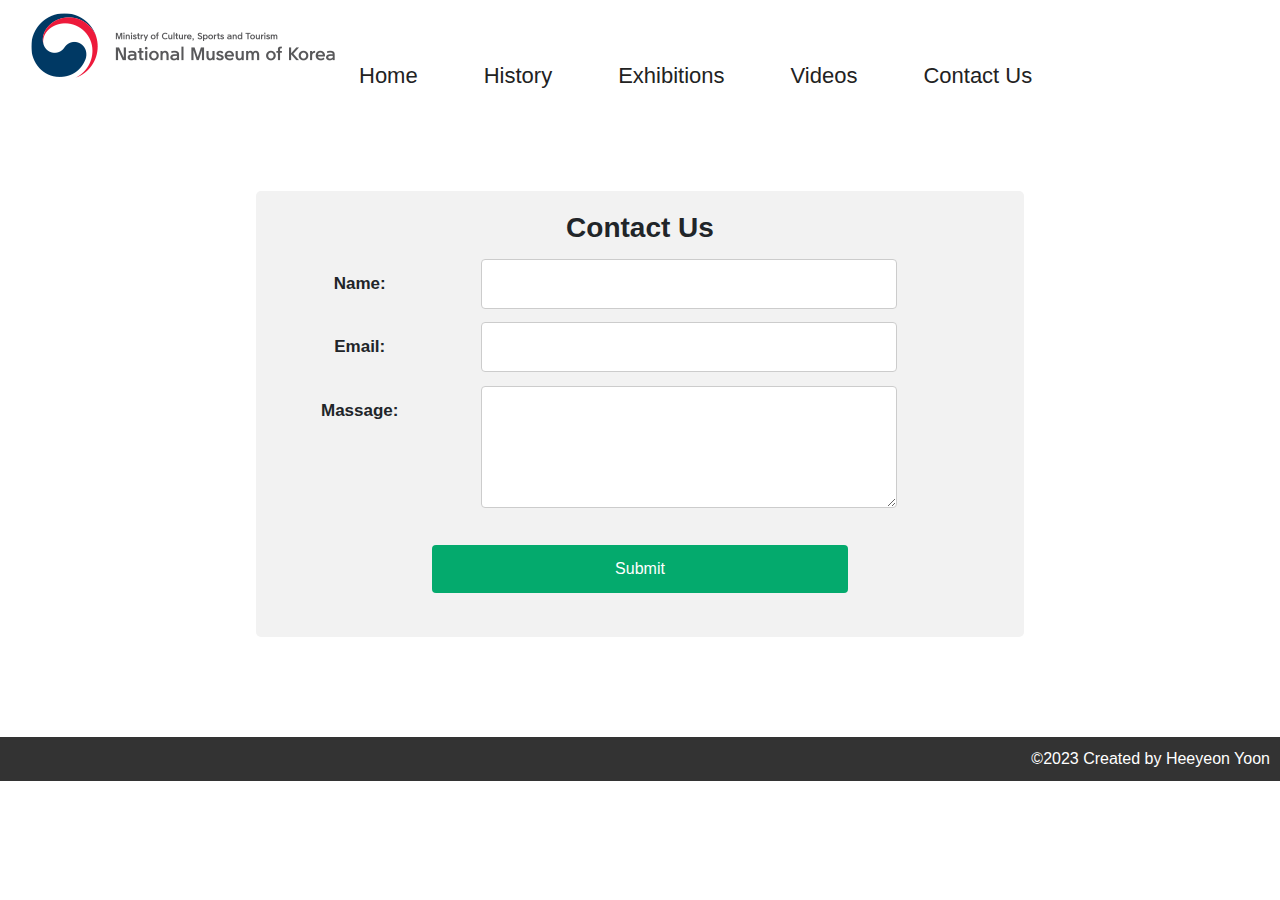
<file: WebDevelopment_Assignment/html/contactus.html>
<!DOCTYPE html>
<html lang="en">
<head>
    <link rel="stylesheet"
    href="https://cdn.jsdelivr.net/npm/bootstrap@4.3.1/dist/css/bootstrap.min.css" integrity="sha384-
    ggOyR0iXCbMQv3Xipma34MD+dH/1fQ784/j6cY/iJTQUOhcWr7x9JvoRxT2MZw1T"
    crossorigin="anonymous">
    <link rel="stylesheet" href="../css/style.css">
    <meta charset="UTF-8">
    <meta name="viewport" content="width=device-width, initial-scale=1.0">
    <title>Contact Us</title>
</head>
<body>
    <header>
        <nav class="navbar navbar-expand-lg bg-body-tertiary">
            <div class="container-fluid">
              <a class="navbar-brand" href="../index.html"><img src="../images/header_logo.png" alt="Image of the logo"/></a>
              <button class="navbar-toggler" type="button" data-bs-toggle="collapse" data-bs-target="#navbarSupportedContent" aria-controls="navbarSupportedContent" aria-expanded="false" aria-label="Toggle navigation">
                <span class="navbar-toggler-icon"></span>
              </button>
              <div class="collapse navbar-collapse" id="navbarSupportedContent">
                <ul class="navbar-nav me-auto mb-2 mb-lg-0">
                  <li class="nav-item">
                    <a class="nav-link active" aria-current="page" href="../index.html">Home</a>
                  </li>
                  <li class="nav-item">
                    <a class="nav-link" href="facts.html">History</a>
                  </li>
                  <li class="nav-item">
                    <a class="nav-link" href="Exhibitions.html">Exhibitions</a>
                  </li>
                  <li class="nav-item">
                    <a class="nav-link" href="videos.html">Videos</a>
                  </li>
                  <li class="nav-item">
                    <a class="nav-link" href="contactus.html">Contact Us</a>
                  </li>
                </ul>
              </div>
            </div>
        </nav>
    </header>
    <center>
    <div class="contactUs">
        <section>
          <h3 id="titContact">Contact Us</h3>
          <form onsubmit="return validateForm()">
            <div class="row">
                <div class="col-25">
                    <label for="fname" class="labCont">Name:</label><br>
                </div>
                <div class="col-75">
                    <input type="text" id="fname" name="fname"><br>
                </div>
            </div>

            <div class="row">
                <div class="col-25">
                    <label for="femail" class="labCont">Email:</label><br>
                </div>
                <div class="col-75">
                    <input type="text" id="femail" name="femail"><br>
                </div>    
            </div>

            <div class="row">
                <div class="col-25">
                    <label for="fmsg" class="labCont">Massage:</label><br>
                </div>
                <div class="col-75">
                    <textarea id="fmsg" name="fmsg" rows="4" cols="50" maxlength="50"></textarea><br>
                </div>
            </div>

            <div class="row">
                <input type="submit" value="Submit" id="btnCont">
            </div>


          </form>
          <br>
        </section>
    </div>
    </center>
    <footer>
        <p>©2023 Created by Heeyeon Yoon</p>
    </footer>
    <script src="https://cdn.jsdelivr.net/npm/bootstrap@5.3.2/dist/js/bootstrap.bundle.min.js"
    integrity="sha384-C6RzsynM9kWDrMNeT87bh95OGNyZPhcTNXj1NW7RuBCsyN/o0jlpcV8Qyq46cDf
    L" crossorigin="anonymous"></script>
    <script src="../javascript/main.js"></script>

  
</body>
</html>
</file>
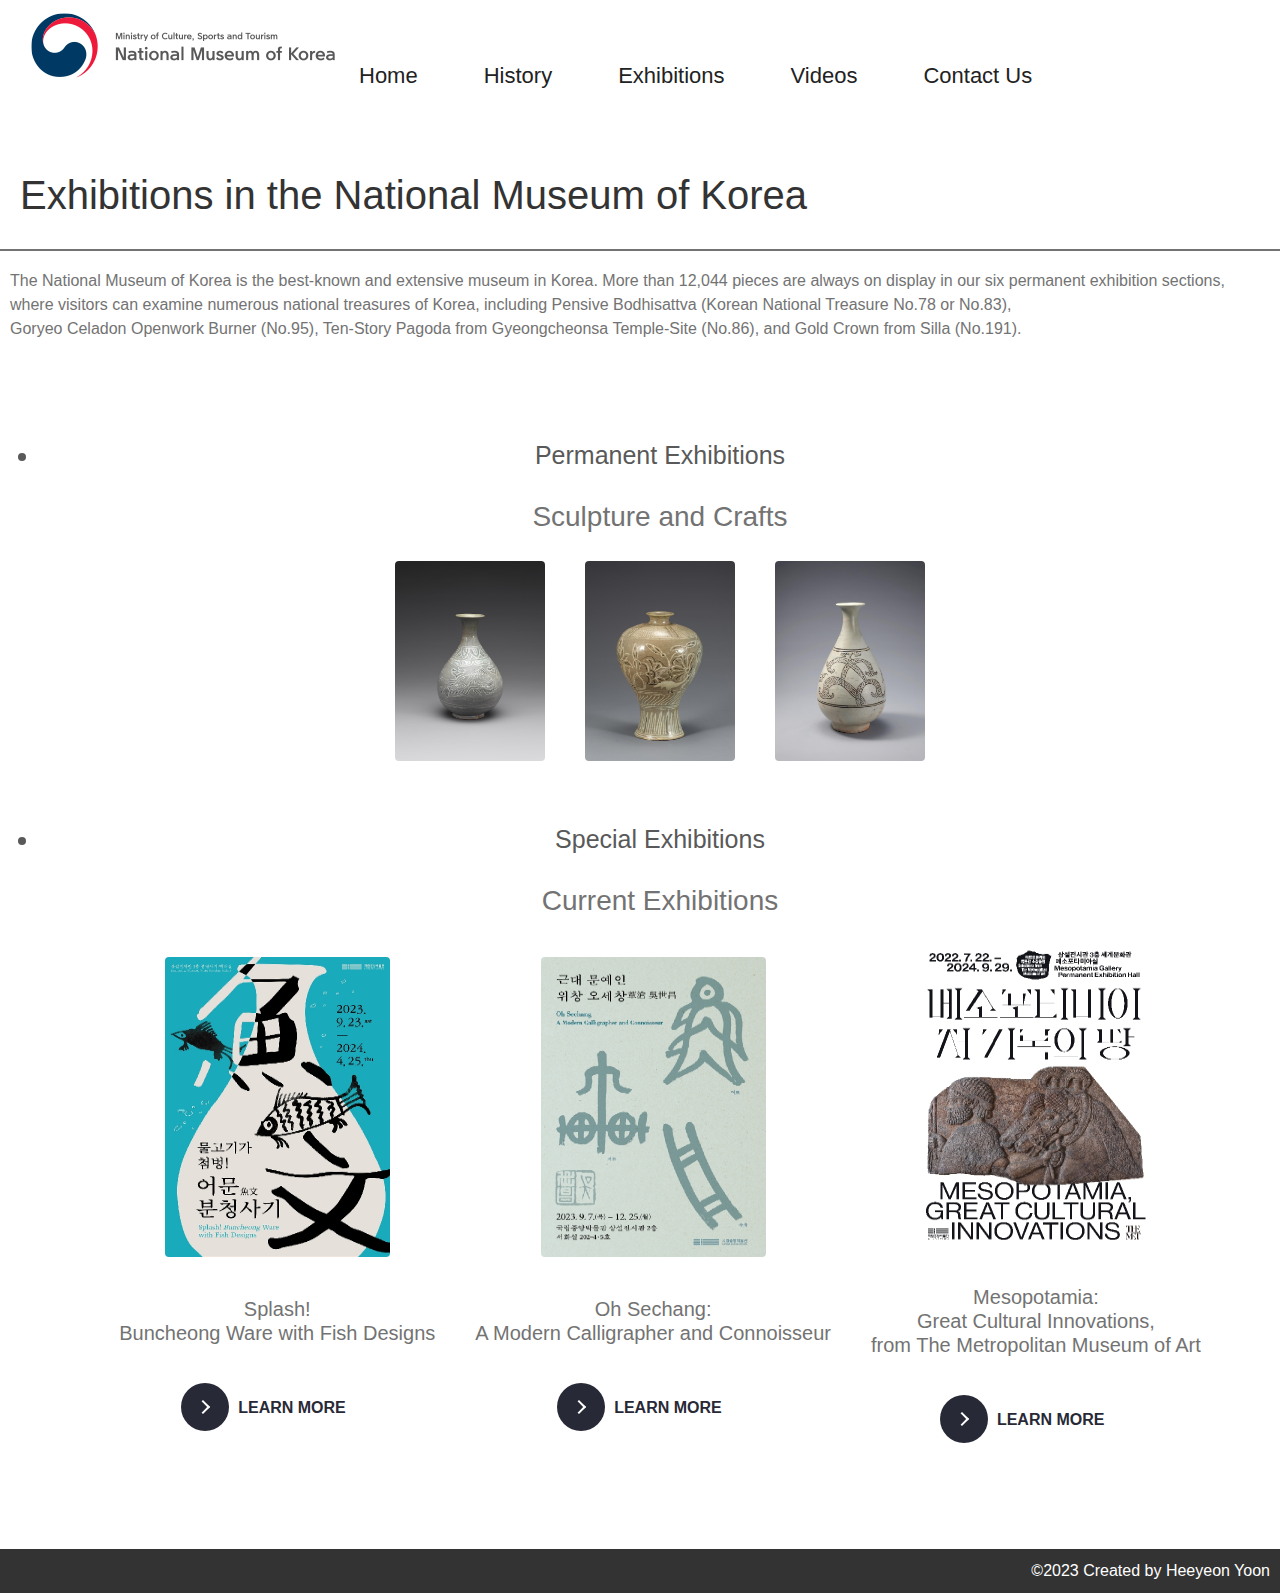
<file: WebDevelopment_Assignment/html/Exhibitions.html>
<!DOCTYPE html>
<html lang="en">
<head>
    <link rel="stylesheet"
    href="https://cdn.jsdelivr.net/npm/bootstrap@4.3.1/dist/css/bootstrap.min.css" integrity="sha384-
    ggOyR0iXCbMQv3Xipma34MD+dH/1fQ784/j6cY/iJTQUOhcWr7x9JvoRxT2MZw1T"
    crossorigin="anonymous">
    <link rel="stylesheet" href="../css/style.css">
    <meta charset="UTF-8">
    <meta name="viewport" content="width=device-width, initial-scale=1.0">
    <title>National Museum of South Korea - Exhibitions</title>
</head>
<body>
    <nav class="navbar navbar-expand-lg bg-body-tertiary">
        <div class="container-fluid">
          <a class="navbar-brand" href="../index.html"><img src="../images/header_logo.png" alt="Image of the logo"/></a>
          <button class="navbar-toggler" type="button" data-bs-toggle="collapse" data-bs-target="#navbarSupportedContent" aria-controls="navbarSupportedContent" aria-expanded="false" aria-label="Toggle navigation">
            <span class="navbar-toggler-icon"></span>
          </button>
          <div class="collapse navbar-collapse" id="navbarSupportedContent">
            <ul class="navbar-nav me-auto mb-2 mb-lg-0">
              <li class="nav-item">
                <a class="nav-link active" aria-current="page" href="../index.html">Home</a>
              </li>
              <li class="nav-item">
                <a class="nav-link" href="facts.html">History</a>
              </li>
              <li class="nav-item">
                <a class="nav-link" href="Exhibitions.html">Exhibitions</a>
              </li>
              <li class="nav-item">
                <a class="nav-link" href="videos.html">Videos</a>
              </li>
              <li class="nav-item">
                <a class="nav-link" href="contactus.html">Contact Us</a>
              </li>
            </ul>
          </div>
        </div>
    </nav>
    <header>
        <h1 class="title_page">Exhibitions in the National Museum of Korea</h1>
    </header>
    <p class="exh">The National Museum of Korea is the best-known and extensive museum in Korea. More than 12,044 pieces are always on display in our six permanent exhibition sections, <br>where visitors can examine numerous national treasures of Korea, including Pensive Bodhisattva (Korean National Treasure No.78 or No.83), <br>Goryeo Celadon Openwork Burner (No.95), Ten-Story Pagoda from Gyeongcheonsa Temple-Site (No.86), and Gold Crown from Silla (No.191).</p>
    <ul class="exh_list">
        <center>
          <div>
            <li>Permanent Exhibitions</li>
              <div class="indexTable">
                <h3>Sculpture and Crafts</h3>
                  <table class="exh_table">
                    <tr>
                      <td>
                        <img src="../images/thumb1.jpeg" class="rounded mx-auto d-block my_img" alt="Image of a Buncheong Jar" width="150" height="200"/>
                      </td>

                      <td>
                          <img src="../images/thumb2.jpeg" class="rounded mx-auto d-block my_img" alt="Image of a Buncheong Jar" width="150" height="200"/>
                      </td>
                      
                      <td>
                          <img src="../images/thumb3.jpeg" class="rounded mx-auto d-block my_img" alt="Image of a Buncheong Jar" width="150" height="200"/>
                      </td>
                    </tr>
                  </table>            
              </div>
          </div>
          <div>
            <li>Special Exhibitions</li>
            <div class="indexTable">
              <h3>Current Exhibitions</h3>
                <table class="exh_table" id="s_exh_table">
                  <tr>
                    <td>
                      <img src="../images/s_exhibition3.jpeg" class="rounded mx-auto d-block my_img" alt="Image of exhibition: Buncheong Ware with Fish Designs" width="225" height="300"/>
                      <h3>Splash! <br>Buncheong Ware with Fish Designs</h3>
                      <h2 id="message1" class="exh_info"></h2>
                      <button onclick="getDate1()" class="learn-more">
                          <span class="circle" aria-hidden="true">
                            <span class="icon arrow"></span>
                          </span>
                          <span class="button-text">Learn More</span>
                      </button>
                    </td>

                    <td>
                      <img src="../images/s_exhibition2.jpeg" class="rounded mx-auto d-block my_img" alt="Image of exhibition: A Modern Calligrapher and Connoisseur" width="225" height="300"/>
                      <h3>Oh Sechang: <br>A Modern Calligrapher and Connoisseur</h3>
                      <h2 id="message2" class="exh_info"></h2>
                      <button onclick="getDate2()" class="learn-more">
                          <span class="circle" aria-hidden="true">
                            <span class="icon arrow"></span>
                          </span>
                          <span class="button-text">Learn More</span>
                      </button>
                    </td>

                    <td>
                      <img src="../images/s_exhibition1.jpeg" class="rounded mx-auto d-block my_img" alt="Image of exhibition: Selections from The Metropolitan Museum of Art" width="225" height="300"/>
                      <h3>Mesopotamia: <br>Great Cultural Innovations, <br>from The Metropolitan Museum of Art</h3>
                      <h2 id="message3" class="exh_info"></h2>
                      <button onclick="getDate3()" class="learn-more">
                          <span class="circle" aria-hidden="true">
                            <span class="icon arrow"></span>
                          </span>
                          <span class="button-text">Learn More</span>
                      </button>
                    </td>
                  </tr>
                </table>            
            </div>
          </div>
        </center>
    </ul>
    
    <footer>
        <p>©2023 Created by Heeyeon Yoon</p>
    </footer>
    <script src="https://cdn.jsdelivr.net/npm/bootstrap@5.3.2/dist/js/bootstrap.bundle.min.js"
    integrity="sha384-C6RzsynM9kWDrMNeT87bh95OGNyZPhcTNXj1NW7RuBCsyN/o0jlpcV8Qyq46cDf
    L" crossorigin="anonymous"></script>
    <script src="../javascript/main.js"></script>
</body>
</html>
</file>
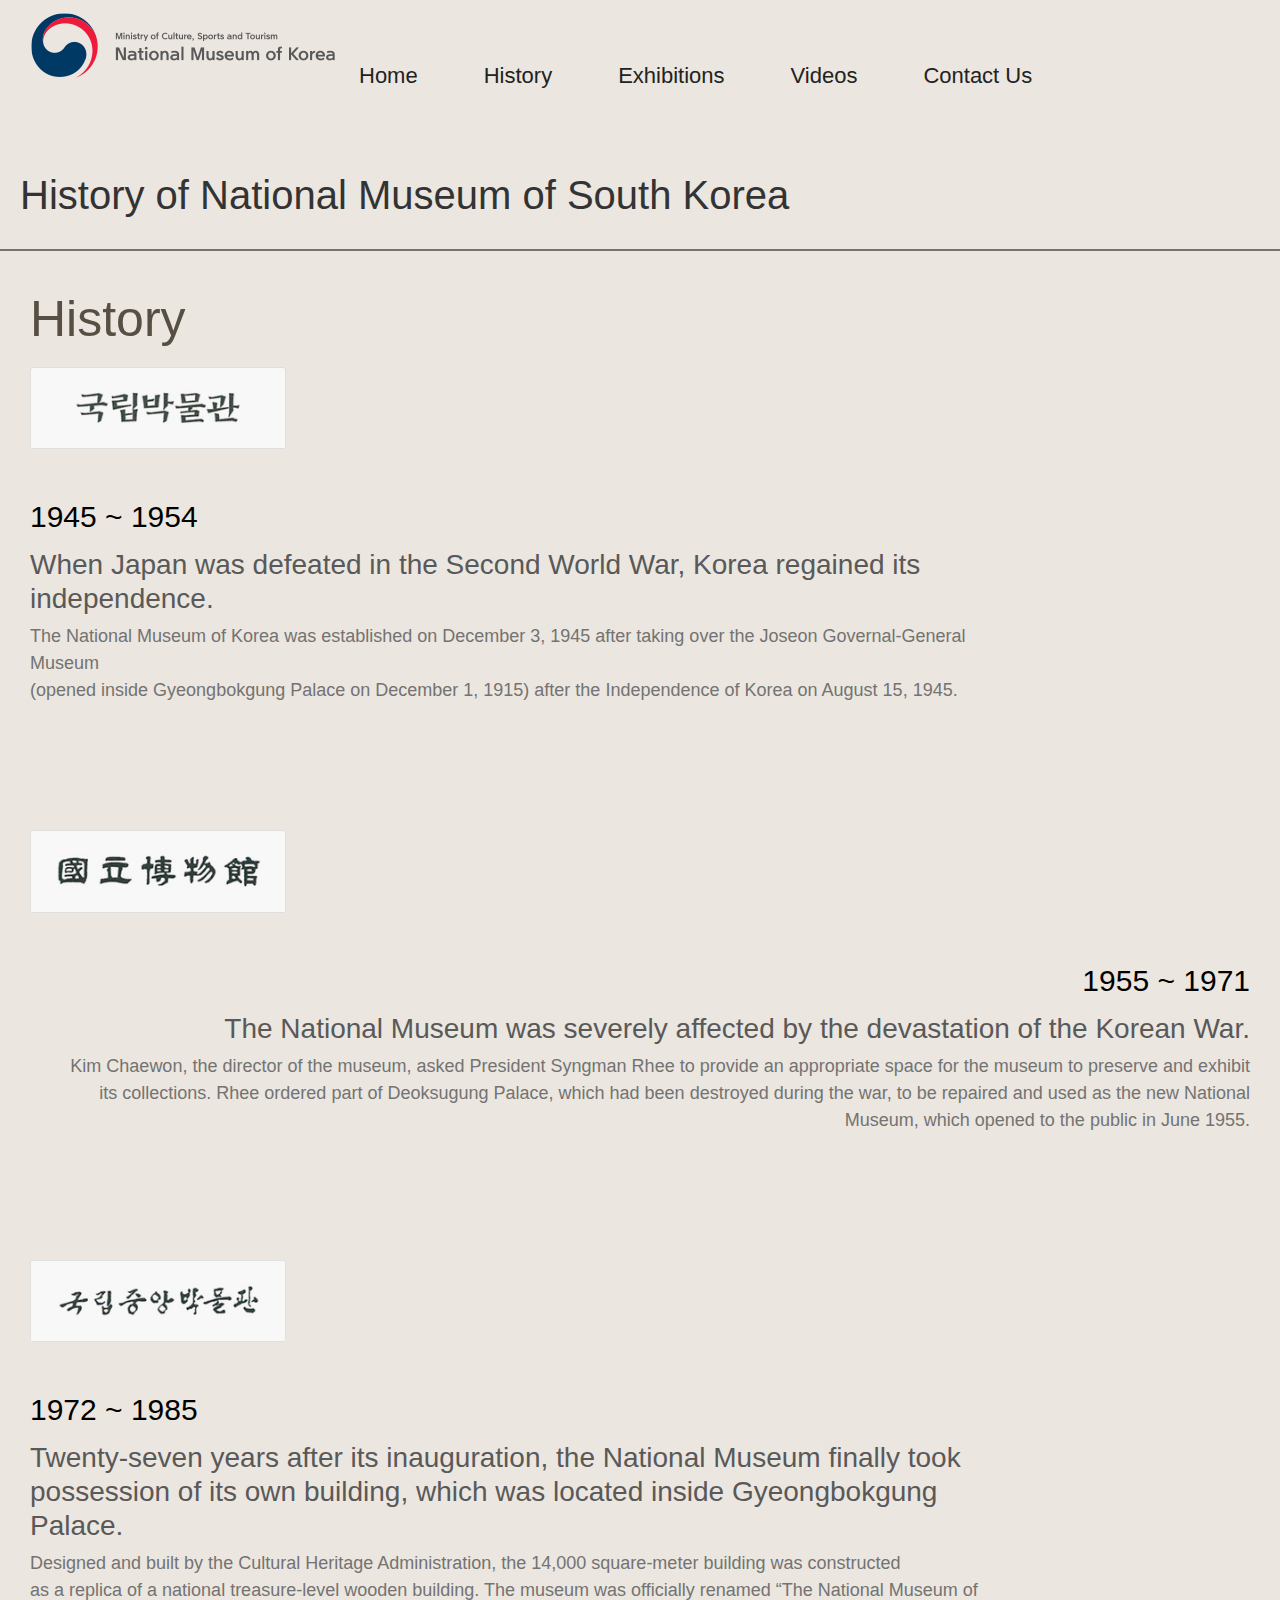
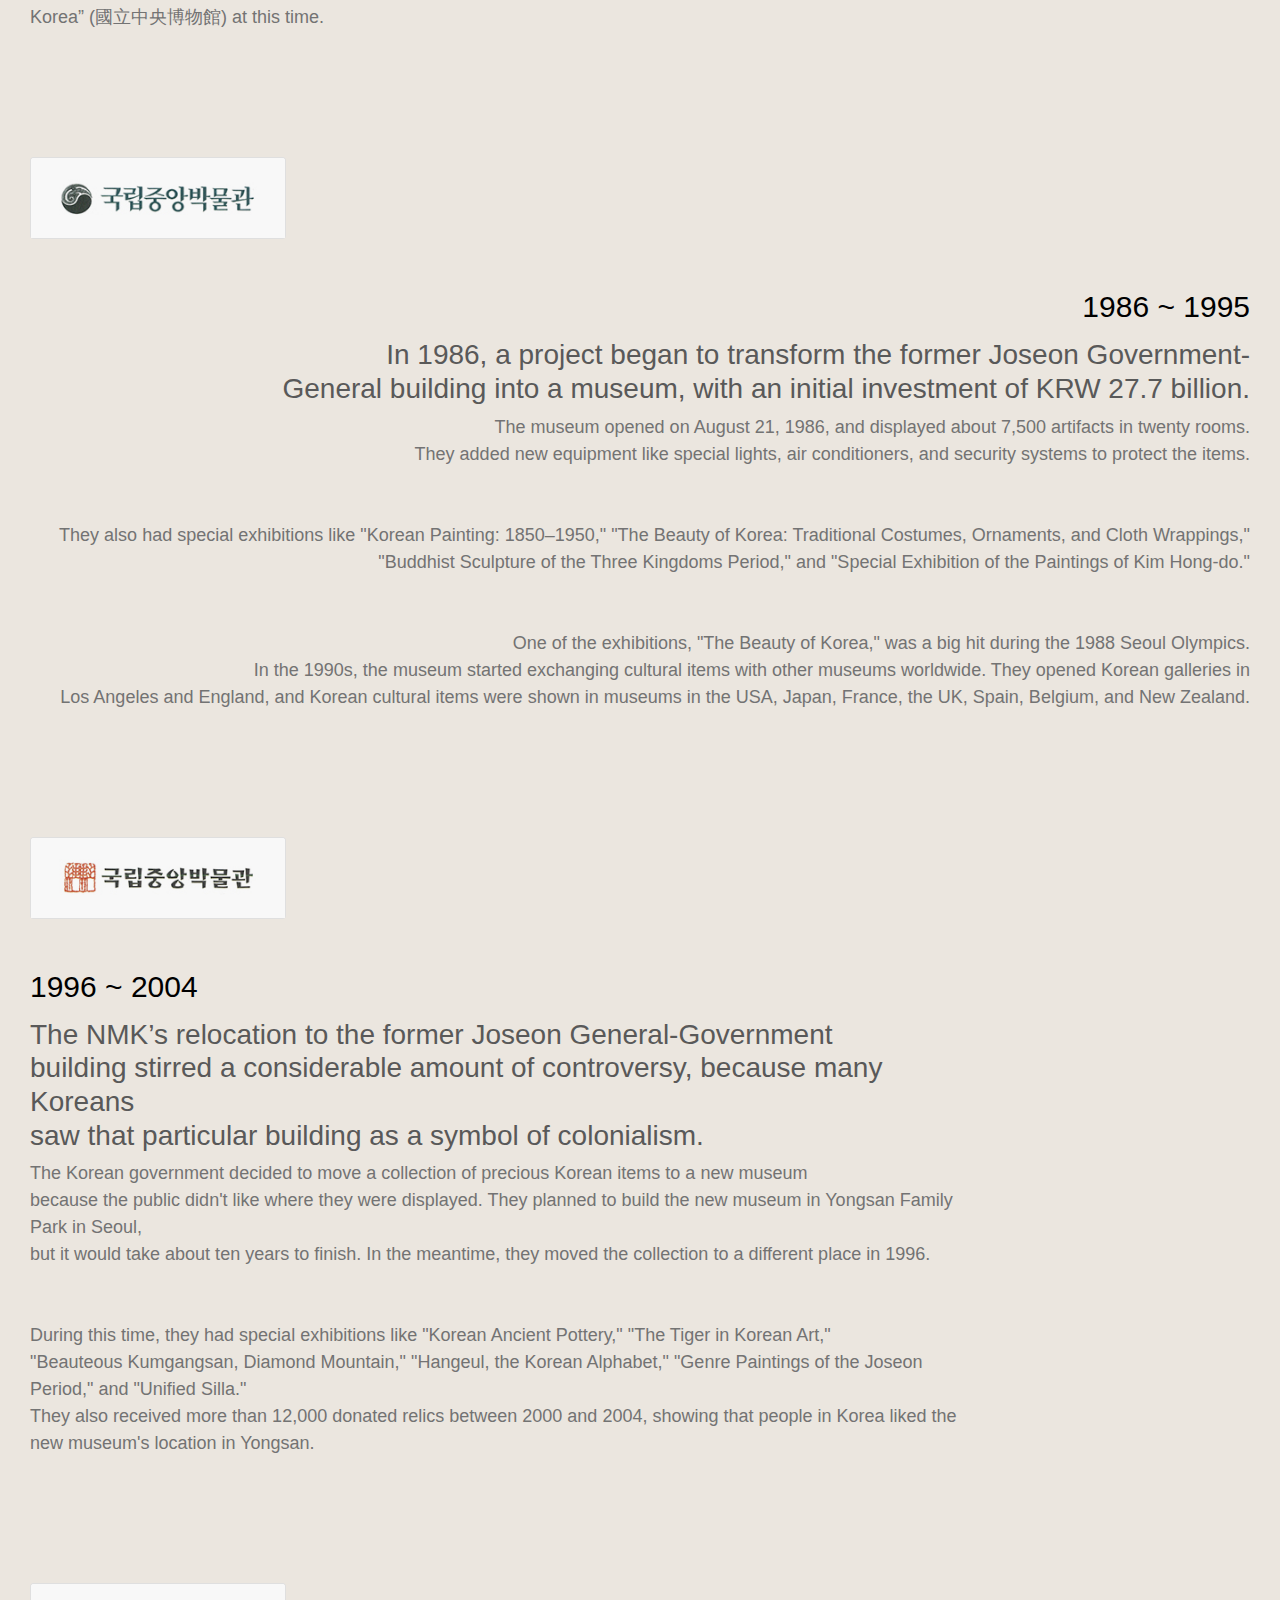
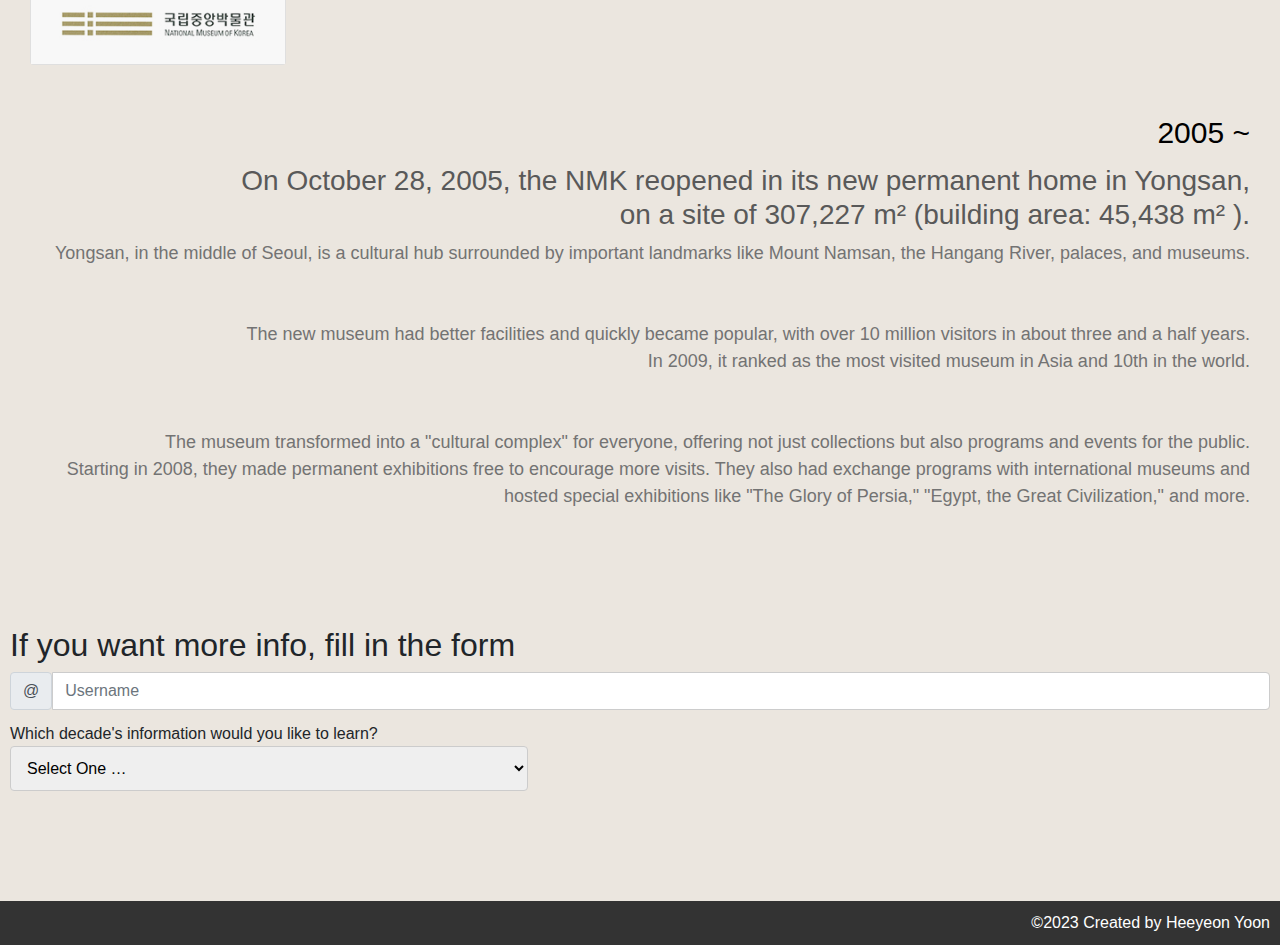
<file: WebDevelopment_Assignment/html/facts.html>
<!DOCTYPE html>
<html lang="en">
<head>
    <link rel="stylesheet"
    href="https://cdn.jsdelivr.net/npm/bootstrap@4.3.1/dist/css/bootstrap.min.css" integrity="sha384-
    ggOyR0iXCbMQv3Xipma34MD+dH/1fQ784/j6cY/iJTQUOhcWr7x9JvoRxT2MZw1T"
    crossorigin="anonymous">
    <link rel="stylesheet" href="../css/style.css">
    <meta charset="UTF-8">
    <meta name="viewport" content="width=device-width, initial-scale=1.0">
    <title>National Museum of South Korea - Facts</title>
</head>
<body class="facts">
    <header>
        <nav class="navbar navbar-expand-lg bg-body-tertiary">
            <div class="container-fluid">
              <a class="navbar-brand" href="../index.html"><img src="../images/header_logo.png" alt="Image of the logo"/></a>
              <button class="navbar-toggler" type="button" data-bs-toggle="collapse" data-bs-target="#navbarSupportedContent" aria-controls="navbarSupportedContent" aria-expanded="false" aria-label="Toggle navigation">
                <span class="navbar-toggler-icon"></span>
              </button>
              <div class="collapse navbar-collapse" id="navbarSupportedContent">
                <ul class="navbar-nav me-auto mb-2 mb-lg-0">
                  <li class="nav-item">
                    <a class="nav-link active" aria-current="page" href="../index.html">Home</a>
                  </li>
                  <li class="nav-item">
                    <a class="nav-link" href="facts.html">History</a>
                  </li>
                  <li class="nav-item">
                    <a class="nav-link" href="Exhibitions.html">Exhibitions</a>
                  </li>
                  <li class="nav-item">
                    <a class="nav-link" href="videos.html">Videos</a>
                  </li>
                  <li class="nav-item">
                    <a class="nav-link" href="contactus.html">Contact Us</a>
                  </li>
                </ul>
              </div>
            </div>
        </nav>
        <h1 class="title_page">History of National Museum of South Korea</h1>
    </header>
    <div id="history">
        <span style="color:#584f44"><h1 id="tit_history">History</h1></span>
        <div class="history_left">
            <div class="card" style="width: 16rem;">
              <img src="../images/history_logo1.jpeg" class="card-img-top" alt="first logo">
            </div>
            <h2 class="history_date">1945 ~ 1954</h2>
            <h3 class="history_exp">When Japan was defeated in the Second World War, Korea regained its independence.</h3>
            <p class="history_detail">The National Museum of Korea was established on December 3, 1945 after taking over the Joseon Governal-General Museum <br>(opened inside Gyeongbokgung Palace on December 1, 1915) after the Independence of Korea on August 15, 1945.</p>
        </div>
        <div class="history_right">
            <div class="card" style="width: 16rem;">
              <img src="../images/history_logo2.jpeg" class="card-img-top" alt="first logo">
            </div>
            <h2 class="history_date">1955 ~ 1971</h2>
            <h3 class="history_exp">The National Museum was severely affected by the devastation of the Korean War.</h3>
            <p class="history_detail">Kim Chaewon, the director of the museum, asked President Syngman Rhee to provide an appropriate space for the museum to preserve and exhibit <br>its collections. Rhee ordered part of Deoksugung Palace, which had been destroyed during the war, to be repaired and used as the new National Museum, which opened to the public in June 1955.</p>
        </div>
        <div class="history_left">
            <div class="card" style="width: 16rem;">
              <img src="../images/history_logo3.jpeg" class="card-img-top" alt="first logo">
            </div>
            <h2 class="history_date">1972 ~ 1985</h2>
            <h3 class="history_exp">Twenty-seven years after its inauguration, the National Museum finally took <br>possession of its own building, which was located inside Gyeongbokgung Palace.</h3>
            <p class="history_detail">Designed and built by the Cultural Heritage Administration, the 14,000 square-meter building was constructed <br>as a replica of a national treasure-level wooden building. The museum was officially renamed “The National Museum of Korea” (國立中央博物館) at this time.</p>
        </div> 
        <div class="history_right">
            <div class="card" style="width: 16rem;">
              <img src="../images/history_logo4.jpeg" class="card-img-top" alt="first logo">
            </div>
            <h2 class="history_date">1986 ~ 1995</h2>
            <h3 class="history_exp">In 1986, a project began to transform the former Joseon Government- <br>General building into a museum, with an initial investment of KRW 27.7 billion.</h3>
            <p class="history_detail">The museum opened on August 21, 1986, and displayed about 7,500 artifacts in twenty rooms. <br>They added new equipment like special lights, air conditioners, and security systems to protect the items.
                <br><br><br>They also had special exhibitions like "Korean Painting: 1850–1950," "The Beauty of Korea: Traditional Costumes, Ornaments, and Cloth Wrappings," <br>"Buddhist Sculpture of the Three Kingdoms Period," and "Special Exhibition of the Paintings of Kim Hong-do."
                <br><br><br>One of the exhibitions, "The Beauty of Korea," was a big hit during the 1988 Seoul Olympics. <br>In the 1990s, the museum started exchanging cultural items with other museums worldwide. They opened Korean galleries in <br>Los Angeles and England, and Korean cultural items were shown in museums in the USA, Japan, France, the UK, Spain, Belgium, and New Zealand.</p>
        </div>  
        <div class="history_left">
            <div class="card" style="width: 16rem;">
              <img src="../images/history_logo5.jpeg" class="card-img-top" alt="first logo">
            </div>
            <h2 class="history_date">1996 ~ 2004</h2>
            <h3 class="history_exp">The NMK’s relocation to the former Joseon General-Government <br>building stirred a considerable amount of controversy, because many Koreans <br>saw that particular building as a symbol of colonialism.</h3>
            <p class="history_detail">The Korean government decided to move a collection of precious Korean items to a new museum <br>because the public didn't like where they were displayed. They planned to build the new museum in Yongsan Family Park in Seoul, <br>but it would take about ten years to finish. In the meantime, they moved the collection to a different place in 1996.
                <br><br><br>During this time, they had special exhibitions like "Korean Ancient Pottery," "The Tiger in Korean Art," <br>"Beauteous Kumgangsan, Diamond Mountain," "Hangeul, the Korean Alphabet," "Genre Paintings of the Joseon Period," and "Unified Silla." <br>They also received more than 12,000 donated relics between 2000 and 2004, showing that people in Korea liked the new museum's location in Yongsan.</p>
        </div>    
        <div class="history_right">
            <div class="card" style="width: 16rem;">
              <img src="../images/history_logo6.jpeg" class="card-img-top" alt="first logo">
            </div>
            <h2 class="history_date">2005 ~</h2>
            <h3 class="history_exp">On October 28, 2005, the NMK reopened in its new permanent home in Yongsan, <br>on a site of 307,227 m² (building area: 45,438 m² ).</h3>
            <p class="history_detail">Yongsan, in the middle of Seoul, is a cultural hub surrounded by important landmarks like Mount Namsan, the Hangang River, palaces, and museums.
                <br><br><br>The new museum had better facilities and quickly became popular, with over 10 million visitors in about three and a half years. <br>In 2009, it ranked as the most visited museum in Asia and 10th in the world.
                <br><br><br>The museum transformed into a "cultural complex" for everyone, offering not just collections but also programs and events for the public. <br>Starting in 2008, they made permanent exhibitions free to encourage more visits. They also had exchange programs with international museums and hosted special exhibitions like "The Glory of Persia," "Egypt, the Great Civilization," and more.</p>
        </div>  
        <h2>If you want more info, fill in the form</h2>
        <div class="input-group flex-nowrap">
            <span class="input-group-text" id="addon-wrapping">@</span>
            <input type="text" class="form-control" placeholder="Username" aria-label="Username" aria-describedby="addon-wrapping">
        </div>
   
        <label>
          Which decade's information would you like to learn?
          <select class="decade_info" name="decade_info" onchange="decade()">
            <option value="">Select One …</option>
            <option value="decade1">1945 ~ 1954</option>
            <option value="decade2">1955 ~ 1971</option>
            <option value="decade3">1972 ~ 1985</option>
            <option value="decade4">1986 ~ 1995</option>
            <option value="decade5">1996 ~ 2004</option>
            <option value="decade6">2005 ~</option>
          </select>
        </label>
        <div class="decade_select"></div>
        
    </div>
    <footer>
        <p>©2023 Created by Heeyeon Yoon</p>
    </footer>
    <script src="https://cdn.jsdelivr.net/npm/bootstrap@5.3.2/dist/js/bootstrap.bundle.min.js"
    integrity="sha384-C6RzsynM9kWDrMNeT87bh95OGNyZPhcTNXj1NW7RuBCsyN/o0jlpcV8Qyq46cDf
    L" crossorigin="anonymous"></script>
    <script src="../javascript/main.js"></script>
</body>
</html>
</file>
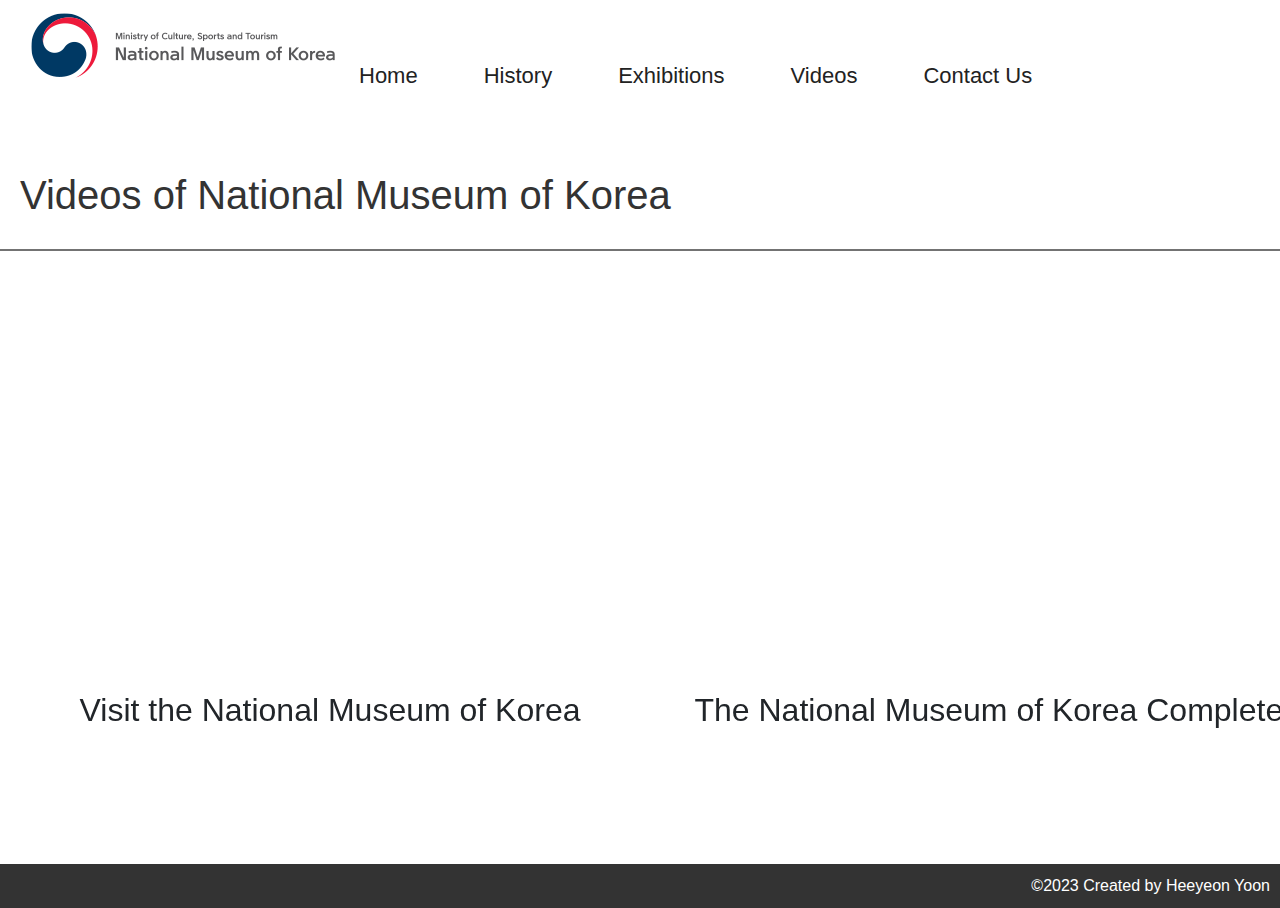
<file: WebDevelopment_Assignment/html/videos.html>
<!DOCTYPE html>
<html lang="en">
<head>
    <link rel="stylesheet"
    href="https://cdn.jsdelivr.net/npm/bootstrap@4.3.1/dist/css/bootstrap.min.css" integrity="sha384-
    ggOyR0iXCbMQv3Xipma34MD+dH/1fQ784/j6cY/iJTQUOhcWr7x9JvoRxT2MZw1T"
    crossorigin="anonymous">
    <link rel="stylesheet" href="../css/style.css">
    <meta charset="UTF-8">
    <meta name="viewport" content="width=device-width, initial-scale=1.0">
    <title>National Museum of South Korea - Videos</title>
</head>
<body>
    <header>
        <nav class="navbar navbar-expand-lg bg-body-tertiary">
            <div class="container-fluid">
              <a class="navbar-brand" href="../index.html"><img src="../images/header_logo.png" alt="Image of the logo"/></a>
              <button class="navbar-toggler" type="button" data-bs-toggle="collapse" data-bs-target="#navbarSupportedContent" aria-controls="navbarSupportedContent" aria-expanded="false" aria-label="Toggle navigation">
                <span class="navbar-toggler-icon"></span>
              </button>
              <div class="collapse navbar-collapse" id="navbarSupportedContent">
                <ul class="navbar-nav me-auto mb-2 mb-lg-0">
                  <li class="nav-item">
                    <a class="nav-link active" aria-current="page" href="../index.html">Home</a>
                  </li>
                  <li class="nav-item">
                    <a class="nav-link" href="facts.html">History</a>
                  </li>
                  <li class="nav-item">
                    <a class="nav-link" href="Exhibitions.html">Exhibitions</a>
                  </li>
                  <li class="nav-item">
                    <a class="nav-link" href="videos.html">Videos</a>
                  </li>
                  <li class="nav-item">
                    <a class="nav-link" href="contactus.html">Contact Us</a>
                  </li>
                </ul>
              </div>
            </div>
        </nav>
        <h1 class="title_page">Videos of National Museum of Korea</h1>
    </header>
    <div class="video_wrap">
        <center>
            <div class="video_container">
                <iframe width="560" height="315" src="https://www.youtube.com/embed/eTaRymuKfWU?si=BlJ9FNpbxqeSYjOs" title="YouTube video player" frameborder="0" allow="accelerometer; autoplay; clipboard-write; encrypted-media; gyroscope; picture-in-picture; web-share" allowfullscreen></iframe>
                <h2>Visit the National Museum of Korea</h2>
            </div>
            <div class="video_container">
                <iframe width="560" height="315" src="https://www.youtube.com/embed/0bolXdzg1A8?si=jB0U6D4E-dcv84oW" title="YouTube video player" frameborder="0" allow="accelerometer; autoplay; clipboard-write; encrypted-media; gyroscope; picture-in-picture; web-share" allowfullscreen></iframe>
                <h2>The National Museum of Korea Complete Walkthrough</h2>
            </div>
            <div class="video_container">
                <iframe width="560" height="315" src="https://www.youtube.com/embed/PnttltGIbHI?si=s5WD-eLO_B35nr-o" title="YouTube video player" frameborder="0" allow="accelerometer; autoplay; clipboard-write; encrypted-media; gyroscope; picture-in-picture; web-share" allowfullscreen></iframe>
                <h2>The National Museum of Korea tour in Seoul, South Korea</h2>
            </div>
            <div class="video_container">
                <iframe width="560" height="315" src="https://www.youtube.com/embed/a5YKdCGTSms?si=oLbb0niolH6the2X" title="YouTube video player" frameborder="0" allow="accelerometer; autoplay; clipboard-write; encrypted-media; gyroscope; picture-in-picture; web-share" allowfullscreen></iframe>
                <h2>National Museum of Korea | 4K Korea</h2>
            </div>
            <div class="video_container">
                <iframe width="560" height="315" src="https://www.youtube.com/embed/4xdNH4w-5m8?si=ZPHOi3mAlQXub8Pq" title="YouTube video player" frameborder="0" allow="accelerometer; autoplay; clipboard-write; encrypted-media; gyroscope; picture-in-picture; web-share" allowfullscreen></iframe>
                <h2>Must Visit Places in Korea - 4 Museums in Seoul</h2>
            </div>
            <div class="video_container">
                <iframe width="560" height="315" src="https://www.youtube.com/embed/GjAAbyhjOus?si=v3AoLnGsyg7Wv81W" title="YouTube video player" frameborder="0" allow="accelerometer; autoplay; clipboard-write; encrypted-media; gyroscope; picture-in-picture; web-share" allowfullscreen></iframe>
                <h2>National Museum of Korea (Free Admission)</h2>
            </div>
        </center>
    </div>

    <footer>
        <p>©2023 Created by Heeyeon Yoon</p>
    </footer>
    <script src="https://cdn.jsdelivr.net/npm/bootstrap@5.3.2/dist/js/bootstrap.bundle.min.js"
    integrity="sha384-C6RzsynM9kWDrMNeT87bh95OGNyZPhcTNXj1NW7RuBCsyN/o0jlpcV8Qyq46cDf
    L" crossorigin="anonymous"></script>
    <script src="../javascript/main.js"></script>
</body>
</html>
</file>
<file: WebDevelopment_Assignment/css/style.css>
body {
    background-color: #fff;
    font-family: 'Noto Sans', sans-serif;
}
.nav-link{
    font-size: 22px;
    color: #222;
    margin-right: 50px;
}

#clock_box{
    padding-right: 0.2em;
    display: flex;
    flex-direction: column;
    align-items: center;
    justify-content: center;
    font-family: 'Roboto Mono', monospace;
}
#clock{
    padding-top: 0.5em;
    height: 2em;
    margin: 0;
    font-size: 3em;
}



.title_page{
    margin-top: 50px;
    position: relative;
    padding-top: 30px;
    padding-left: 20px;
    color: #333;
    box-sizing: border-box;
    border-bottom: 2px solid #737373;
    padding-bottom: 30px;
}

.indexHeader {
    background-image: url('../images/header-website4.jpg');
    background-size: cover;
    background-position: center;
    text-align:left;
    font-size: 25px;
    color: #fff;
    margin-top: 50px;
    padding: 200px 20px;
}


.service_link{
    padding-top: 130px;
}
.service_link_c > .btn {
    width: 210px;
    height: 210px;
    border-width: 3px;
    border-radius: 10px;
    border-color: #b7a995;
    border-style: solid;
    text-align: center;
    box-sizing: border-box;
    display: inline-block;
    position: relative;
}

.service_link_c > .btn:hover{
    border-color: #165727;
    color: #b7a995;  
}

#modal {
    display: none;
    position: fixed;
    top: 50%;
    left: 50%;
    transform: translate(-50%, -50%);
    padding: 50px;
    background-color: #fff;
    box-shadow: 0 0 10px rgba(0, 0, 0, 0.5);
    max-width: 650px; 
    width: 100%; 
}

#closeBtn {
    position: absolute;
    top: 0;
    right: 10px;
    cursor: pointer;
}
  
.indexSculp{
    padding-top: 150px;
}
.indexSculp h1{
    box-sizing: border-box;
    border-top: 2px solid #b7a995;
    padding-top: 150px;
}
.my_img {
    display: inline-block;
    transition: transform 0.3s ease-in-out;
}
.my_img:hover {
    transform: scale(1.1);
    box-shadow: 3px 3px 5px #888;
}
.ind_sculp_name{
    padding: 30px 30px 30px 30px
}
.firsth1{
    padding: 20px;
    text-align: center;
    color: #b7a995;
    font-size: 30px;
}
.indexTable{
    background-color: #fff;
    text-align: center;
    color: #b7a995;
    display: inline-block;
}
#iframe_map{
    top: 100px;
    position: relative;
    background-color: #b7a995;
    width: 100%;
    height: 100%;
    padding: 10px 0 50px 0;
}
#iframe_map h1{
    color: #fff;
    font-size: 30px;
    padding: 20px;
    text-align: center;
}

ul{
    width: 100%;
    position: relative;
    top: 30px;
}  
li {
    color: #165727;
}
footer > p {
    background-color: #333; 
    color: #fff; 
    text-align: right;
    padding: 10px;
    position: relative;
    top: 100px;
}  


/* facts */
.facts{
    background-color: #ebe6df;
}
#history{
    top: 20px;
    position: relative;
    width: 100%;
    height: 100%;
    padding: 10px;
    
}
#tit_history{
    font-size: 50px;
    padding-left: 20px;
}
.history_date{
    color: #000;
    font-size: 30px;
    padding-top: 50px;
    padding-bottom: 5px;
}
.history_left{
    padding: 10px 20px 100px 20px;
    text-align: left;
    width: 1000px;
}

.history_right{
    text-align: right;
    padding: 10px 20px 100px 20px;
    width: auto;
}
.history_exp{
    font-size: 28px;
    color: #595959;
}
.history_detail{
    font-size: 18px;
    color: #737373;
}

em{
    color: #165727;
    font-size: 30px;
    text-align: center;
}

/* videos */
.video_wrap{
    display: inline-block;
    top: 20px;
    position: relative;
    background-color: #fff;
    width: 100%;
    height: 100%;
    padding: 70px 50px 70px 50px;
    overflow: auto;
    white-space: nowrap;
    padding: 10px;
}
.video_container{
    display: inline-block;
    padding: 50px 40px 30px 40px;
}
.video_container h2{
    padding-top: 30px;
}


/* Exhibitions */
.exh{
    position: relative;
    padding: 10px;
    color: #737373;
}
.exh_list li{
    font-size: 25px;
    padding-top: 40px;
    padding-bottom: 25px;
    color: #595959;
    
}
.exh_list h3{
    color: #737373;
}
.exh_table{
    padding: 20px 20px 50px 20px;
}

.exh_table td{
    padding: 20px;
}

#s_exh_table h3{
    font-size: 20px;
    padding-top: 40px;
}

/* Exhibition Button */
button {
    position: relative;
    display: inline-block;
    cursor: pointer;
    outline: none;
    border: 0;
    vertical-align: middle;
    text-decoration: none;
    background: transparent;
    padding: 0;
    font-size: inherit;
    font-family: inherit;
    margin-top: 30px;
}

button.learn-more {
    width: 12rem;
    height: auto;
}

button.learn-more .circle {
    transition: all 0.45s cubic-bezier(0.65, 0, 0.076, 1);
    position: relative;
    display: block;
    margin: 0;
    width: 3rem;
    height: 3rem;
    background: #282936;
    border-radius: 1.625rem;
}

button.learn-more .circle .icon {
    transition: all 0.45s cubic-bezier(0.65, 0, 0.076, 1);
    position: absolute;
    top: 0;
    bottom: 0;
    margin: auto;
    background: #fff;
}

button.learn-more .circle .icon.arrow {
    transition: all 0.45s cubic-bezier(0.65, 0, 0.076, 1);
    left: 0.625rem;
    width: 1.125rem;
    height: 0.125rem;
    background: none;
}

button.learn-more .circle .icon.arrow::before {
    position: absolute;
    content: "";
    top: -0.29rem;
    right: 0.0625rem;
    width: 0.625rem;
    height: 0.625rem;
    border-top: 0.125rem solid #fff;
    border-right: 0.125rem solid #fff;
    transform: rotate(45deg);
}

button.learn-more .button-text {
    transition: all 0.45s cubic-bezier(0.65, 0, 0.076, 1);
    position: absolute;
    top: 0;
    left: 0;
    right: 0;
    bottom: 0;
    padding: 0.75rem 0;
    margin: 0 0 0 1.85rem;
    color: #282936;
    font-weight: 700;
    line-height: 1.6;
    text-align: center;
    text-transform: uppercase;
}

button:hover .circle {
    width: 100%;
}

button:hover .circle .icon.arrow {
    background: #fff;
    transform: translate(1rem, 0);
}

button:hover .button-text {
    color: #fff;
}



/* Sign Up */

#signup{
    padding-top: 150px;
    position: relative;
}

#tit_signup{
    color: #6b5133;
}

.field{
    margin-top: 30px;
    color: #70502c;
}

.field label{
    font-size: 20px;

}

.full{
  align-items: center;
  appearance: none;
  background-color: #fff;
  border-radius: 24px;
  border-style: none;
  box-shadow: rgba(0, 0, 0, .2) 0 3px 5px -1px,rgba(0, 0, 0, .14) 0 6px 10px 0,rgba(0, 0, 0, .12) 0 1px 18px 0;
  box-sizing: border-box;
  color: rgb(67, 64, 60), 6%, 25%;
  cursor: pointer;
  display: inline-flex;
  fill: currentcolor;
  font-family: "Google Sans",Roboto,Arial,sans-serif;
  font-size: 14px;
  font-weight: 500;
  height: 48px;
  justify-content: center;
  letter-spacing: .25px;
  line-height: normal;
  max-width: 100%;
  overflow: visible;
  padding: 2px 24px;
  position: relative;
  text-align: center;
  text-transform: none;
  transition: box-shadow 280ms cubic-bezier(.4, 0, .2, 1),opacity 15ms linear 30ms,transform 270ms cubic-bezier(0, 0, .2, 1) 0ms;
  user-select: none;
  -webkit-user-select: none;
  touch-action: manipulation;
  width: auto;
  will-change: transform,opacity;
  z-index: 0;
}

.full:hover {
  background: #F6F9FE;
  color: #7b4f1d;
}

.full:active {
  box-shadow: 0 4px 4px 0 rgb(67 64 60 / 30%), 0 8px 12px 6px rgb(67 64 60 / 15%);
  outline: none;
}

.full:focus {
  outline: none;
  border: 2px solid #7b4f1d;
}

.full:not(:disabled) {
  box-shadow: #43403c4d 0 1px 3px 0, rgba(67, 64, 60, .15) 0 4px 8px 3px;
}

.full:not(:disabled):hover {
  box-shadow: rgba(67, 64, 60, .3) 0 2px 3px 0, rgba(67, 64, 60, .15) 0 6px 10px 4px;
}

.full:not(:disabled):focus {
  box-shadow: rgba(67, 64, 60, .3) 0 1px 3px 0, rgba(67, 64, 60, .15) 0 4px 8px 3px;
}

.full:not(:disabled):active {
  box-shadow: rgba(67, 64, 60, .3) 0 4px 4px 0, rgba(67, 64, 60, .15) 0 8px 12px 6px;
}

.full:disabled {
  box-shadow: rgba(67, 64, 60, .3) 0 1px 3px 0, rgba(67, 64, 60, .15) 0 4px 8px 3px;
}


.exh_info{
    font-size: 20px;
}

.decade_select{
    font-size: 20px
}

/* Contact us */
#titContact {
    font-weight: bold;
}

.contactUs {
    box-sizing: border-box;
    border-radius: 5px;
    background-color: #f2f2f2;
    margin-top: 100px;
    padding: 20px;
    width: 60%;
}

input[type=text], select, textarea {
    width: 100%;
    padding: 12px;
    border: 1px solid #ccc;
    border-radius: 4px;
    resize: vertical;

}

label {
    padding: 12px 12px 12px 0;
    display: inline-block;
}

input[type=submit] {
    background-color: #04AA6D;
    color: white;
    padding: 12px 50px;
    border: none;
    border-radius: 4px;
    cursor: pointer;
    float: right;
}
  
input[type=submit]:hover {
    background-color: #45a049;
}

.col-25 {
    float: left;
    width: 25%;
    margin-top: 6px;
}
  
.col-75 {
    float: left;
    width: 55%;
    margin-top: 6px;
    margin-left: 30px;
}

.row:after {
    content: "";
    display: table;
    clear: both;
}

.labCont{
    margin-left: 20px;
    font-size: 17px;
    font-weight: 600;
}

#fmsg {
    margin-bottom: 30px;
}
  
#btnCont {
    width: 55%;
    margin: 0 auto; /* Add this line to center the button */
}
</file>
